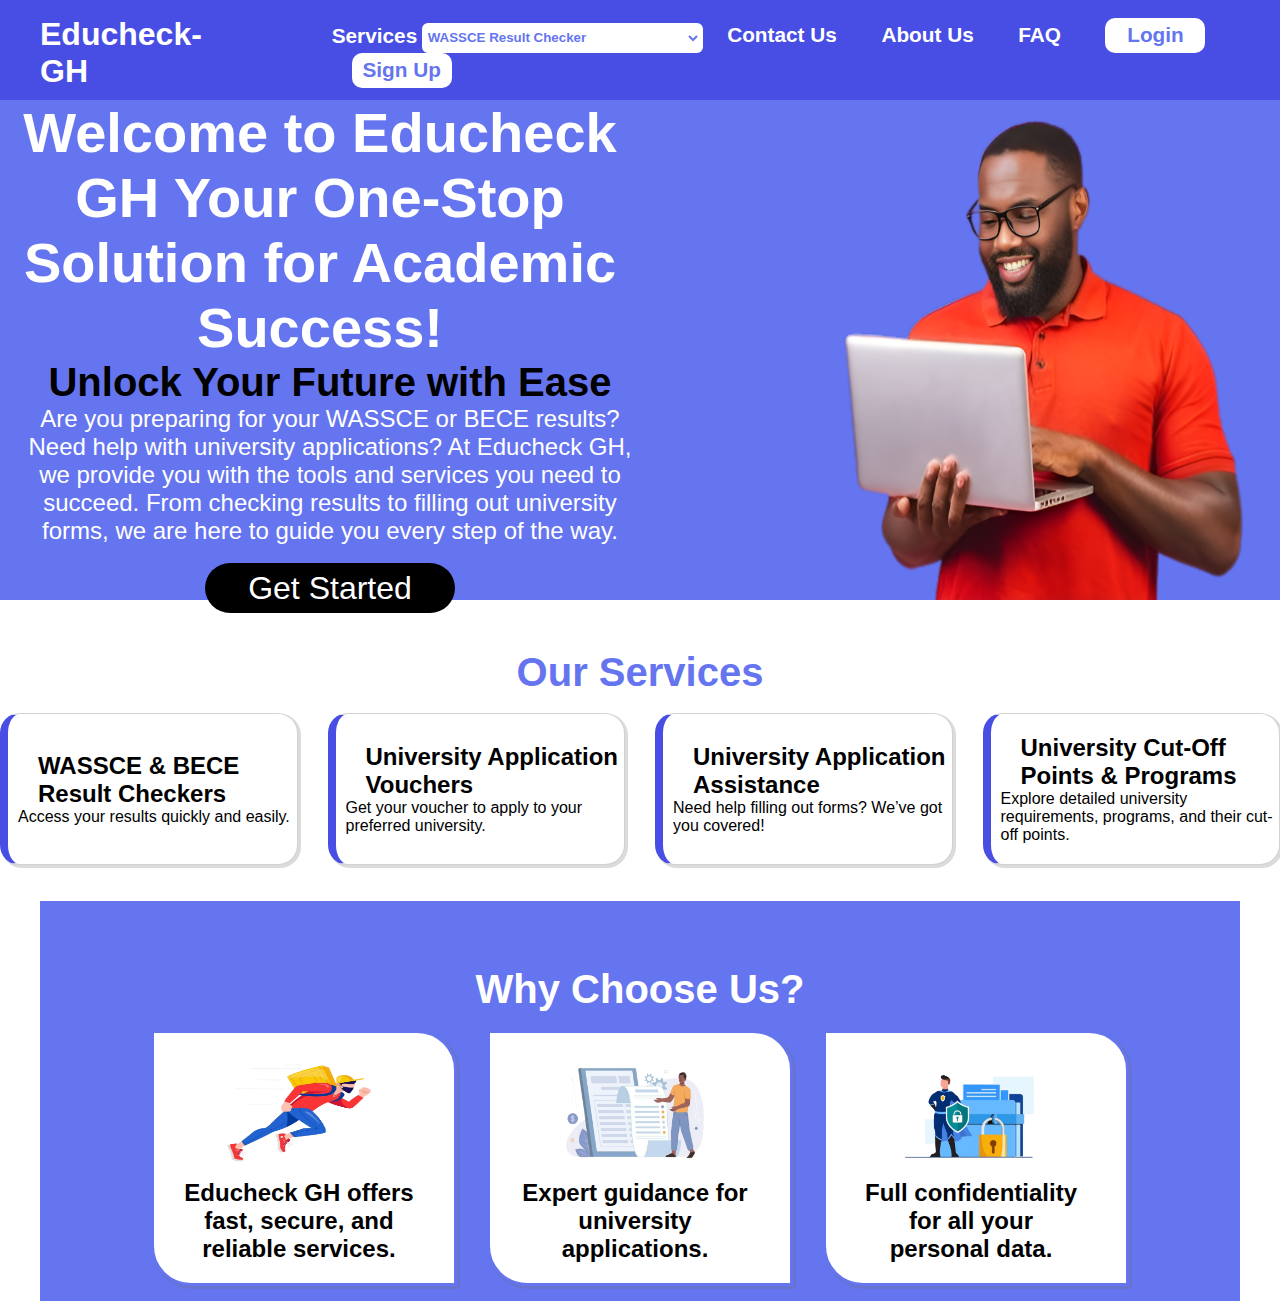
<file: index.html>
<!DOCTYPE html>
<html lang="en">
  <head>
    <meta charset="UTF-8" />
    <meta name="viewport" content="width=device-width, initial-scale=1.0" />
    <link rel="preconnect" href="https://fonts.googleapis.com" />
    <link rel="preconnect" href="https://fonts.gstatic.com" crossorigin />
    <link href="https://fonts.googleapis.com/css2?family=Comfortaa:wght@300..700&family=Varela+Round&display=swap" rel="stylesheet"/>
    <link rel="stylesheet" href="style.css" />
    <link rel="icon" type="image/x-icon" href="assets/images/logo.png">

    <title>Educheck-GH</title>
  </head>
  <body>
    <header>
      <h1 class="logo">Educheck-GH</h1>

      <nav class="nav-bar">
        <span>Services</span>
        <select name="" id="">
          <option value=""><a href="">WASSCE Result Checker</a></option>
          <option value=""><a href="">BECE Result Checker</a></option>
          <option value=""><a href="">University Application Voucher</a></option>
          <option value=""><a href="">University Application Assistance</a></option>
          <option value=""><a href="">University Cut-Off Points & Programmes</a></option>
        </select>

        <a href="" class="hlinks">Contact Us</a>
        <a href="" class="hlinks">About Us</a>
        <a href="" class="hlinks">FAQ</a>

        <a href="login.html"><button>Login</button></a>
        <a href="login.html"><button>Sign Up</button></a>
      </nav>
    </header>


    <div class="container1">
      <div class="text">
      <h1 align="center">Welcome to Educheck GH Your One-Stop Solution for Academic Success!</h1>
      <h2 align="center">Unlock Your Future with Ease</h2>
      <h4 align="center">Are you preparing for your WASSCE or BECE results? Need help with university applications? At Educheck GH, we provide you with the tools and services you need to succeed. From checking results to filling out university forms, we are here to guide you every step of the way.</h4>
      <br><div class="button" align="center">
        <a href=""><button>Get Started</button></a>
      </div>
    </div>


    <div class="avatar">
      <img src="assets/images/pic1.png" alt="">
    </div>

   

    </div>





    <h1 align="center" class="h1">Our Services</h1><br>

    <div class="services">
      <div class="containers"><div class="content"><h2>WASSCE & BECE Result Checkers</h2>Access your results quickly and easily.</div></div>
      <div class="containers"><div class="content"><h2>University Application Vouchers</h2>Get your voucher to apply to your preferred university.</div></div>
      <div class="containers"><div class="content"><h2>University Application Assistance</h2>Need help filling out forms? We’ve got you covered!</div></div>
      <div class="containers"><div class="content"><h2>University Cut-Off Points & Programs</h2>Explore detailed university requirements, programs, and their cut-off points.</div></div>
     
    </div><br><br>


    <div align="center">
    <div class="whyus-container">
    <h1 align="center" class="h12">Why Choose Us?</h1><br>

    <div class="whyus">
      <div class="containers"><div class="content"><h2><img src="assets/images/delivery.png" alt=""><br>Educheck GH offers fast, secure, and reliable services.</div></div>
      <div class="containers"><div class="content"><h2><img src="assets/images/forms.png" alt=""><br>Expert guidance for university applications.</div></div>
      <div class="containers"><div class="content"><h2><img src="assets/images/privacy.png" alt=""><br>Full confidentiality for all your personal data.</div></div>
    </div>
  </div>
  </div>
    <footer>

    </footer>
  </body>
</html>
</file>
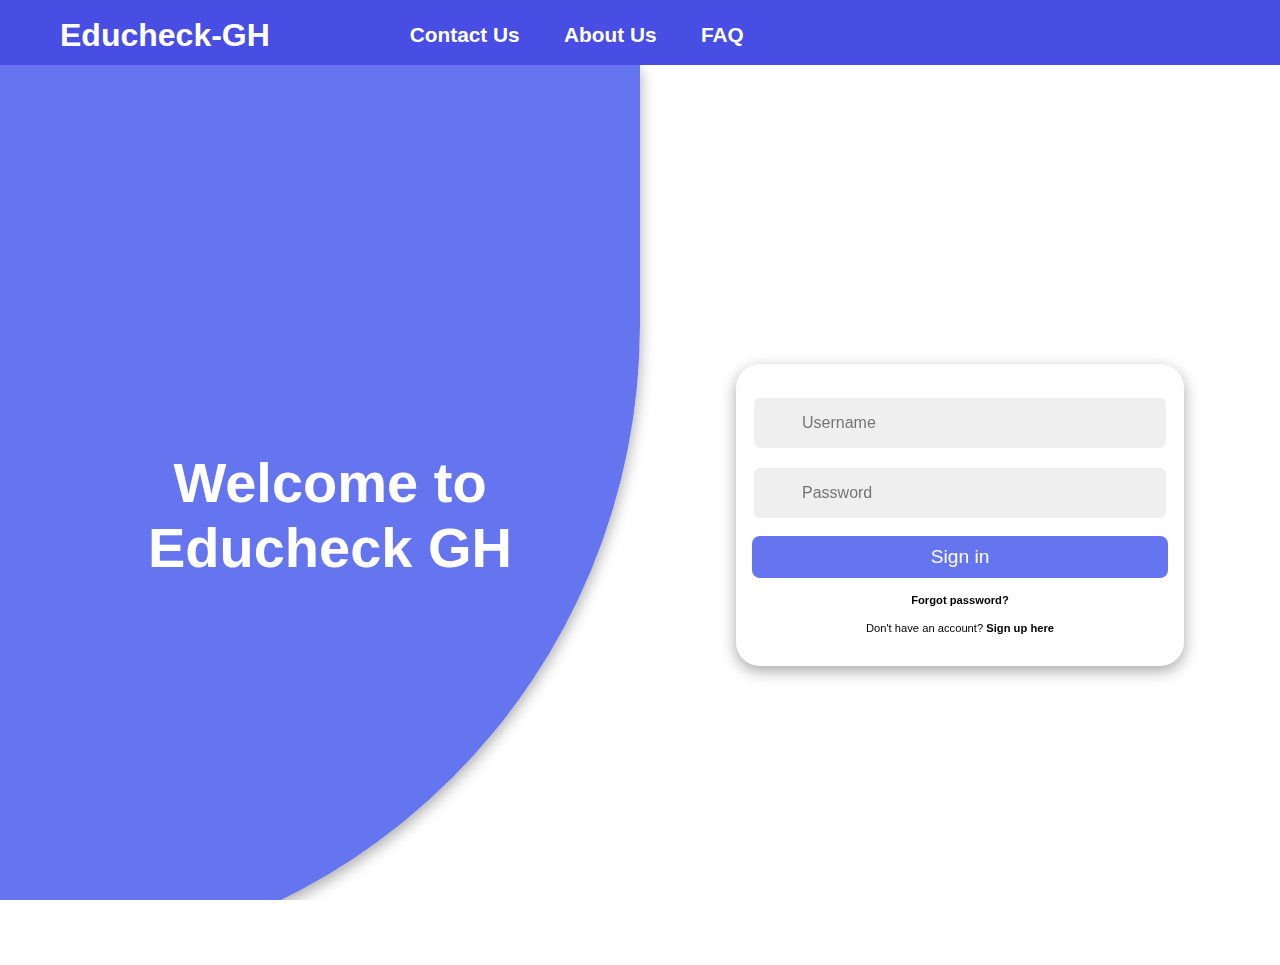
<file: login.html>
<!DOCTYPE html>
<html lang="en">

<head>
    <meta charset="UTF-8">
    <meta name="viewport" content="width=device-width, initial-scale=1.0">
    <title>Educheck GH</title>
    <link rel="stylesheet" href="style.css">
    <link rel="icon" type="image/x-icon" href="assets/images/logo.png">
    <style>
        :root {
            --primary-color:#6575ef;
            --secondary-color:#6575ef;
            --black: #000000;
            --white: #ffffff;
            --gray: #efefef;
            --gray-2: #757575;

            --facebook-color: #4267B2;
            --google-color: #DB4437;
            --twitter-color: #1DA1F2;
            --insta-color: #E1306C;
        }

        

        * {
            font-family: 'Poppins', sans-serif;
            margin: 0;
            padding: 0;
            box-sizing: border-box;
        }

        html,
        body {
            height: 100vh;
            overflow: hidden;
        }

        .container {
            position: relative;
            min-height: 100vh;
            overflow: hidden;
        }

        .row {
            display: flex;
            flex-wrap: wrap;
            height: 100vh;
        }

        .col {
            width: 50%;
        }

        .align-items-center {
            display: flex;
            align-items: center;
            justify-content: center;
            text-align: center;
        }

        .form-wrapper {
            width: 100%;
            max-width: 28rem;
        }

        .form {
            padding: 1rem;
            background-color:
                var(--white);
            border-radius: 1.5rem;
            width: 100%;
            box-shadow: rgba(0, 0, 0, 0.35) 0px 5px 15px;
            transform: scale(0);
            transition: .5s ease-in-out;
            transition-delay: 1s;
        }

        .input-group {
            position: relative;
            width: 100%;
            margin: 1rem 0;
        }

        .input-group i {
            position: absolute;
            top: 50%;
            left: 1rem;
            transform: translateY(-50%);
            font-size: 1.4rem;
            color: var(--gray-2);
        }

        .input-group input {
            width: 100%;
            padding: 1rem 3rem;
            font-size: 1rem;
            background-color: var(--gray);
            border-radius: .5rem;
            border: 0.125rem solid var(--white);
            outline: none;
        }

        .input-group input:focus {
            border: 0.125rem solid var(--primary-color);
        }

        .form button {
            cursor: pointer;
            width: 100%;
            border: none;
            padding: .6rem 0;
            border-radius: .5rem;
            background-color:
                var(--primary-color);
            color: var(--white);
            font-size: 1.2rem;
            outline: none;
        }

        .form p {
            margin: 1rem 0;
            font-size: .7rem;
        }

        .flex-col {
            flex-direction: column;
        }

        .social-list {
            margin: 2rem 0;
            padding: 1rem;
            border-radius: 1.5rem;
            width: 100%;
            box-shadow: rgba(0, 0, 0, 0.35) 0px 5px 15px;
            transform: scale(0);
            transition: .5s ease-in-out;
            transition-delay: 1.2s;
        }

        .social-list>div {
            color: var(--white);
            margin: 0 .5rem;
            padding: .7rem;
            cursor: pointer;
            border-radius: .5rem;
            cursor: pointer;
            transform: scale(0);
            transition: .5s ease-in-out;
        }

        .social-list>div:nth-child(1) {
            transition-delay: 1.4s;
        }

        .social-list>div:nth-child(2) {
            transition-delay: 1.6s;
        }

        .social-list>div:nth-child(3) {
            transition-delay: 1.8s;
        }

        .social-list>div:nth-child(4) {
            transition-delay: 2s;
        }

        .social-list>div>i {
            font-size: 1.5rem;
            transition: .4s ease-in-out;
        }

        .social-list>div:hover i {
            transform: scale(1.5);
        }

        .facebook-bg {
            background-color: var(--facebook-color);
        }

        .google-bg {
            background-color: var(--google-color);
        }

        .twitter-bg {
            background-color: var(--twitter-color);
        }

        .insta-bg {
            background-color: var(--insta-color);
        }

        .pointer {
            cursor: pointer;
        }

        .container.sign-in .form.sign-in,
        .container.sign-in .social-list.sign-in,
        .container.sign-in .social-list.sign-in>div,
        .container.sign-up .form.sign-up,
        .container.sign-up .social-list.sign-up,
        .container.sign-up .social-list.sign-up>div {
            transform: scale(1);
        }

        .content-row {
            position: absolute;
            top: 0;
            left: 0;
            pointer-events: none;
            z-index: 6;
            width: 100%;
        }

        .text {
            margin: 4rem;
            color: var(--white);
        }

        .text h2 {
            font-size: 3.5rem;
            font-weight: 800;
            margin: 2rem 0;
            transition: 1s ease-in-out;
        }

        .text p {
            font-weight: 600;
            transition: 1s ease-in-out;
            transition-delay: .2s;
        }

        .img img {
            width: 30vw;
            transition: 1s ease-in-out;
            transition-delay: .4s;
        }

        .text.sign-in h2,
        .text.sign-in p,
        .img.sign-in img {
            transform: translateX(-250%);
        }

        .text.sign-up h2,
        .text.sign-up p,
        .img.sign-up img {
            transform: translateX(250%);
        }

        .container.sign-in .text.sign-in h2,
        .container.sign-in .text.sign-in p,
        .container.sign-in .img.sign-in img,
        .container.sign-up .text.sign-up h2,
        .container.sign-up .text.sign-up p,
        .container.sign-up .img.sign-up img {
            transform: translateX(0);
        }

        /* BACKGROUND */

        .container::before {
            content: "";
            position: absolute;
            top: 0;
            right: 0;
            height: 100vh;
            width: 300vw;
            transform: translate(35%, 0);
            background-image: linear-gradient(-45deg, var(--primary-color) 0%, var(--secondary-color) 100%);
            transition: 0.9s ease-in-out;
            z-index: 6;
            box-shadow: rgba(0, 0, 0, 0.35) 0px 5px 15px;
            border-bottom-right-radius: max(50vw, 50vh);
            border-top-left-radius: max(50vw, 50vh);
        }

        .container.sign-in::before {
            transform: translate(0, 0);
            right: 50%;
        }

        .container.sign-up::before {
            transform: translate(100%, 0);
            right: 50%;
        }

        /* RESPONSIVE */

        @media only screen and (max-width: 425px) {

            .container::before,
            .container.sign-in::before,
            .container.sign-up::before {
                height: 100vh;
                border-bottom-right-radius: 0;
                border-top-left-radius: 0;
                z-index: 0;
                transform: none;
                right: 0;
            }

            /* .container.sign-in .col.sign-up {
        transform: translateY(100%);
    } */

            .container.sign-in .col.sign-in,
            .container.sign-up .col.sign-up {
                transform: translateY(0);
            }

            .content-row {
                align-items: flex-start !important;
            }

            .content-row .col {
                transform: translateY(0);
                background-color: unset;
            }

            .col {
                width: 100%;
                position: absolute;
                padding: 2rem;
                background-color: var(--white);
                border-top-left-radius: 2rem;
                border-top-right-radius: 2rem;
                transform: translateY(100%);
                transition: 1s ease-in-out;
            }

            .row {
                align-items: flex-end;
                justify-content: flex-end;
            }

            .form,
            .social-list {
                box-shadow: none;
                margin: 0;
                padding: 0;
            }

            .text {
                margin: 0;
            }

            .text p {
                display: none;
            }

            .text h2 {
                margin: .5rem;
                font-size: 2rem;
            }
        }


      
    </style>
</head>

<body>




    <header>
       <a href="index.html"><h1 class="logo">Educheck-GH</h1></a>
  
        <nav class="nav-bar">
          </select>
  
          <a href="" class="hlinks">Contact Us</a>
          <a href="" class="hlinks">About Us</a>
          <a href="" class="hlinks">FAQ</a>
        </nav>
      </header>
  






    <div id="container" class="container">
        <!-- FORM SECTION -->
        <div class="row">
            <!-- SIGN UP -->
            <div class="col align-items-center flex-col sign-up">
                <div class="form-wrapper align-items-center">
                    <div class="form sign-up">
                        <div class="input-group">
                            <i class='bx bxs-user'></i>
                            <input type="text" placeholder="Username">
                        </div>
                        <div class="input-group">
                            <i class='bx bx-mail-send'></i>
                            <input type="email" placeholder="Email">
                        </div>


                        <div class="input-group">
                            <i class='bx bx-mail-send'></i>
                            <input type="number" placeholder="Phone Number">
                        </div>


                        <div class="input-group">
                            <i class='bx bxs-lock-alt'></i>
                            <input type="password" placeholder="Password">
                        </div>
                        <div class="input-group">
                            <i class='bx bxs-lock-alt'></i>
                            <input type="password" placeholder="Confirm password">
                        </div>
                        <button>
                            Sign up
                        </button>
                        <p>
                            <span>
                                Already have an account?
                            </span>
                            <b onclick="toggle()" class="pointer">
                                Sign in here
                            </b>
                        </p>
                    </div>
                </div>

            </div>
            <!-- END SIGN UP -->
            <!-- SIGN IN -->
            <div class="col align-items-center flex-col sign-in">
                <div class="form-wrapper align-items-center">
                    <div class="form sign-in">
                        <div class="input-group">
                            <i class='bx bxs-user'></i>
                            <input type="text" placeholder="Username">
                        </div>
                        <div class="input-group">
                            <i class='bx bxs-lock-alt'></i>
                            <input type="password" id="password" placeholder="Password">
                        </div>
                        <button>
                            Sign in
                        </button>
                        <p>
                            <b>
                                Forgot password?
                            </b>
                        </p>
                        <p>
                            <span>
                                Don't have an account?
                            </span>
                            <b onclick="toggle()" class="pointer">
                                Sign up here
                            </b>
                        </p>
                    </div>
                </div>
                <div class="form-wrapper">

                </div>
            </div>
            <!-- END SIGN IN -->
        </div>
        <!-- END FORM SECTION -->
        <!-- CONTENT SECTION -->
        <div class="row content-row">
            <!-- SIGN IN CONTENT -->
            <div class="col align-items-center flex-col">
                <div class="text sign-in">
                    <h2>
                        Welcome to Educheck GH
                    </h2>

                </div>
                <div class="img sign-in">

                </div>
            </div>
            <!-- END SIGN IN CONTENT -->
            <!-- SIGN UP CONTENT -->
            <div class="col align-items-center flex-col">
                <div class="img sign-up">

                </div>
                <div class="text sign-up">
                    <h2>
                        Join us now  
                    </h2>

                </div>
            </div>
            <!-- END SIGN UP CONTENT -->
        </div>
        <!-- END CONTENT SECTION -->
    </div>

    <script>
        let container = document.getElementById('container')

        toggle = () => {
            container.classList.toggle('sign-in')
            container.classList.toggle('sign-up')
        }

        setTimeout(() => {
            container.classList.add('sign-in')
        }, 200)
    </script>
</body>

</html>
</file>
<file: style.css>
* {
  margin: 0;
  padding: 0;
  font-family: Arial, Helvetica, sans-serif;

}

body {
  min-height: 100vh;
  justify-content: center;
  align-items: center;
  flex-wrap: wrap;

}

header {
  display: flex;
  background: #6575ef;
  width: 100%;
  height: 65px;
  font-family: "Comfortaa", sans-serif;
  position: sticky;
  top: 0;
  left: 0;
  padding: 20px 0px 15px 0px;
  background: #484ee3;
  align-items: center;
  user-select: none;
}

header .logo {
  color: #fff;
  font-weight: 800;
  font-size: 2em;
  font-style: normal;
  padding-left: 40px;
  cursor: pointer;
  
  
}


header a{
  text-decoration: none;
}

.nav-bar {
  padding-left: 100px;
  align-self: center;
}

header .nav-bar span {
  font-weight: 600;
  font-size: 1.3em;
  color: #fff;
  gap: 350px;
}

header .nav-bar a {
  text-decoration: none;
  font-weight: 600;
  font-size: 1.3em;
  color: #fff;
  
  
}


header .nav-bar .hlinks:hover{
  border-bottom: 3px solid #fff;
  transition: .2s ease-in-out;
  
}



.header .nav-bar span,
a {
  padding: 20px;
}

.nav-bar select {
  border: 2.5px solid #fff;
  border-radius: 6px;
  outline: none;
  background: #fff;
  color: #6575ef;
  height: 30px;
  font-weight: 600;
}

.nav-bar select:hover {
  background: #fff;
  color: #6575ef;
}

.nav-bar select option {
  font-weight: 600;
  font-size: 1.3em;
}



.nav-bar a button {
  width: 100px;
  height: 35px;
  font-weight: 700;
  font-size: 1em;
  background: #fff;
  color: #6575ef;
  border: none;
  border-radius: 10px;
  padding-left: 600;
}

.nav-bar a button:hover {
  border: 2.5px solid #fff;
  background: none;
  color: #fff;
  transition: 0.4s ease-in;
}


.container1{
  width: 100%;
  height: 500px;
  background: #6575ef;
  opacity: 1;
	animation-name: fadein;
	animation-iteration-count: 1;
	animation-timing-function: ease-in;
	animation-duration: 1.3s;
}




@keyframes fadein{
	0% {
    transform: translateX(100%);
    opacity: 0;
  }
  100% {
    transform: translateX(0%);
    opacity: 1;
  }
}


.container1 .text{
  width: 50%;
  height: 100%;
  float: left;
  align-content: center;
}


.container h1, h2, h4, .button{
  padding-left: 20px;
}


.container1 .avatar{
  width: 50%;
  height: 100%;
  float: left;
}

.container1 .avatar img{
  float: right;
  width: 100%;
  height: 100%;
}



.container1 .text h1{
  color: #fff;
  font-weight: 700;
  font-size: 3.5em;
}


.container1 .text h2{
  color: #000;
  font-weight: 600;
  font-size: 2.5em;
}


.container1 .text h4{
  color: #fff;
  font-weight: 400;
  font-size: 1.5em;
}


.container1 .button a button{
  background: #000;
  border: none;
  color: #fff;
  border-radius: 30px;
  height: 50px;
  width: 250px;
  font-size: 2em;
  font-weight: 500;
  
}




.container1 .button a button:hover{
  color: #6575ef;
  background: #fff;
  transition: all 0.6s ease;
}




.services{
  display: flex;
  gap: 30px;
  justify-content: center;
}

.h1{
  font-size: 2.5em;
  font-weight: 600;
  color: #6575ef;
  padding-top: 50px;
}



.services .containers{
  background: #fff;
  box-shadow: 2px 2px 0px 1px #716e6e3f;
  height: 150px;
  width: 300px;
  border: 1px solid #b9b8b8a0;
  border-left: 8px solid #484ee3;
  border-radius: 20px;
  align-content: center;
  top: 50%;
  left: 50%;
 

}


.services .containers:hover{
  transform: perspective(500px)
             translateY(8px) 
             rotateY(10deg);
  transition: 1s ease; 
  
}


.containers .content{
  padding-left: 10px;
}




.whyus-container{
  background: #6575ef;
  width: 1200px;
  height: 400px;
  color: #6575ef;
  align-self: center;
  align-content: center;
}


.whyus{
  display: flex;
  gap: 30px;
  justify-content: center;
  align-content: center;
  align-items: center;
}


.h12{
font-size: 2.5em;
font-weight: 600;
color: #fff;
padding-top: 50px;
}

.whyus .containers{
  background: #fff;
  box-shadow: 2px 2px 0px 1px #716e6e3f;
  height: 250px;
  width: 300px;
  border: 3px solid #6575ef;
  border-top-right-radius: 40px;
  border-bottom-left-radius: 40px;
  align-content: center;
 

}


.whyus .containers:hover{
  transform: perspective(500px)
             translateX(8px) 
             rotateX(360deg);
  transition: 2s ease; 
  
}


.whyus .containers h2{
  align-self: center;
  padding-right: 40px;
  font-weight: 700;
  font-size: 1.5em;
  color: #000;
}


.whyus .containers h2 img{
  width: 170px;
  height: 120px;
}
</file>
